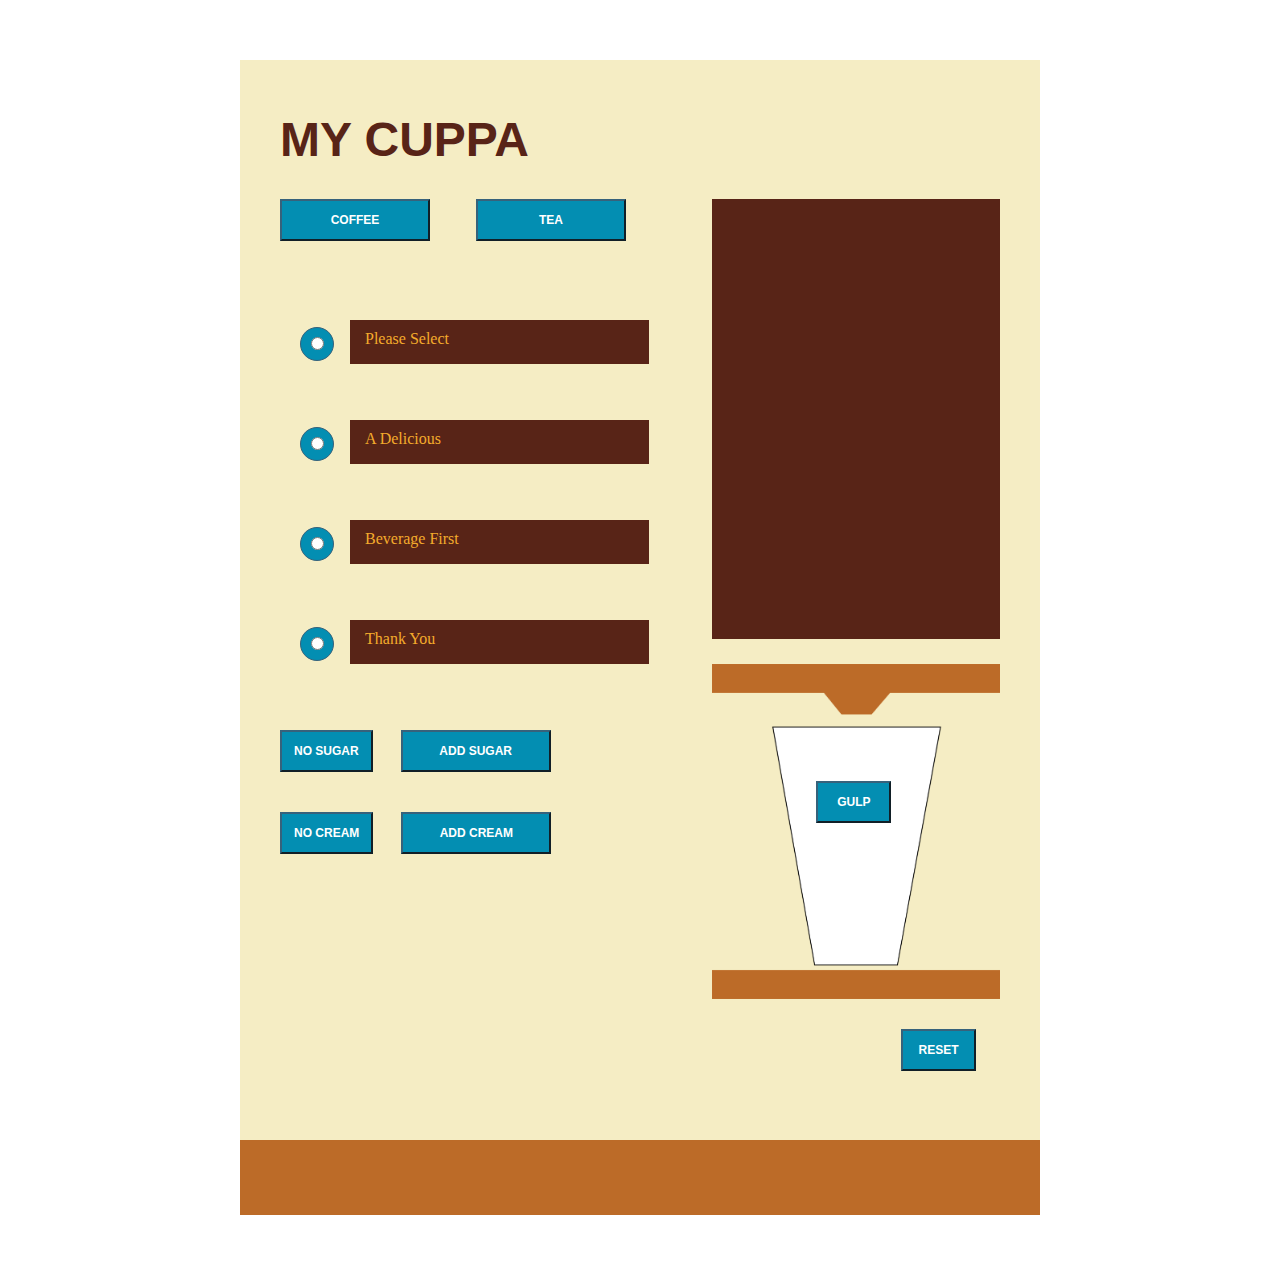
<file: index.html>
<!DOCTYPE html>
<html lang="en">
<head>
    <meta charset="UTF-8">
    <meta name="viewport" content="width=device-width, initial-scale=1.0">
    <title>My Cuppa Machine</title>
    <link rel="stylesheet" type="text/css" href="style.css">

</head>
<body>

<div class="container">

    <!--myCuppa Machine-->
    <div class="machine">

        <div class="cuppaTitle">
            <h1>My Cuppa</h1>
        </div>

    <!--drink options-->
        <div class="cuppaLeft">

            <!--base drink options-->
            <div class="cuppaBase">
                <button class="button" onclick="chooseCoffee()">Coffee</button>
                <button class="button" onclick="chooseTea()">Tea</button>
            </div>

            <!--drink type options-->
            <div class="cuppaType">
                <ul>
                    <li>
                        <input type="radio" name="selector" onclick="optionSelect()" id= "optionButton1">
                        <label for="optionButton1" id="optionText1">Please Select</label>
                        <div class="check"></div>
                    </li>

                    <li>
                        <input type="radio" name="selector" onclick="optionSelect()" id= "optionButton2">
                        <label for="optionButton2" id="optionText2">A Delicious</label>
                        <div class="check"><div class="inside"></div></div>
                    </li>

                    <li>
                        <input type="radio" name="selector" onclick="optionSelect()" id= "optionButton3">
                        <label for="optionButton3" id="optionText3">Beverage First</label>
                        <div class="check"><div class="inside"></div></div>
                    </li>

                    <li>
                        <input type="radio" name="selector" onclick="optionSelect()" id= "optionButton4">
                        <label for="optionButton4" id="optionText4">Thank You</label>
                        <div class="check"><div class="inside"></div></div>
                    </li>
                </ul>
            </div>

            <!--additional drink options-->
            <div class="cuppaFixins">
                <button class="buttonFixins" onclick="noSugar()">No Sugar</button>
                <button class="button" onclick="addSugar()" id="sugarButtonText">Add Sugar</button>
                <p id="sugarLight"></p>
                <button class="buttonFixins" onclick="noCream()">No Cream</button>
                <button class="button" onclick="addCream()" id="creamButtonText">Add Cream</button>
                <p id="creamLight"></p>
            </div>
        </div>

        <!--drink display screen and cup-->
        <div class="cuppaRight">

            <!--display screen-->
            <div class="cuppaDisplay">
                <p id="beverageTextLine"></p>
                <p id="sugarTextLine"></p>
                <p id="creamTextLine"></p>
                <br>
                <p id="subtotalLine"></p>
                <p id="taxLine"></p>
                <p id="totalLine"></p>
            </div>

            <!--drink-->
            <div class="cuppa">
                <img src="cupBackground.png" alt="Drink Cup">
                <div class="gulp">
                    <button class="buttonGulp" onclick="gulp()">Gulp</button>
                </div>
            </div>

            <!--gulp and reset-->


            <div class="reset">
                <button class="buttonReset" onclick="reset()">Reset</button>
            </div>
        </div>

    </div>

    <!--machine base-->
    <div class="footer">

    </div>
</div>

</body>

<!--javascript files and jquery-->
<script src="https://ajax.googleapis.com/ajax/libs/jquery/3.3.1/jquery.min.js"></script>
<script src="script.js"></script>

</html>
</file>
<file: style.css>
h1 {
    font-size: 3em;
    font-family: Arial, sans-serif;
    color: #582417;
    text-transform: uppercase;
    margin-top: 0.25em;
}

p {
    font-family: Andale Mono, serif;
    font-size: 1em;
    color: #F4AB2C;
    padding-left: 10px;
}

.container{
    display: block;
    position: relative;
    margin: 40px auto;
    height: auto;
    max-width: 800px;
    padding: 20px;
}

.machine {
    background-color: #F5EDC4;
    padding: 40px;
    min-height: 1000px;
}

.cuppaLeft {
    float: left;
    width: 60%;
}

.cuppaRight {
    float: right;
    width: 40%;
}

.cuppaType {
    padding: 20px;
}

.cuppaBase {
    padding-bottom: 25px;
}

.cuppaDisplay {
    height: auto;
    min-height: 420px;
    width: auto;
    padding: 10px;
    margin-bottom: 25px;
    background-color: #582417;
}

.cuppa {
    min-height: 340px;
    width: 100%;
}

img {
    width: 100%;
}

/* Button styles */
.button {
    background-color: #038EB2;
    border-color: #37627B;
    padding: 1em;
    margin-right: 3.5em;
    margin-bottom: 2em;
    color: white;
    font-family: Arial, sans-serif;
    text-transform: uppercase;
    font-weight: bold;
    font-size: 0.75em;
    min-width: 150px;
    width: 30%;
    cursor: pointer;
}

.button:hover {
    background-color: #F4AB2C;
}

.gulp {
    position: absolute;
    top: 62%;
    left: 71%;
    width: 100%;
    height: auto;
}

.buttonGulp {
    background-color: #038EB2;
    border-color: #37627B;
    padding: 1em;
    color: white;
    font-family: Arial, sans-serif;
    text-transform: uppercase;
    font-weight: bold;
    font-size: 0.75em;
    min-width: 75px;
    cursor: pointer;
    margin: auto;
}

.buttonGulp:hover {
    background-color: #F4AB2C;
}

.buttonFixins {
    background-color: #038EB2;
    border-color: #37627B;
    padding: 1em;
    margin-right: 2em;
    color: white;
    font-family: Arial, sans-serif;
    text-transform: uppercase;
    font-weight: bold;
    font-size: 0.75em;
    min-width: 75px;
    cursor: pointer;
}

.buttonFixins:hover {
    background-color: #F4AB2C;
}

.reset {
    float: right;
    min-height: 40px;
    margin-top: 25px;
    margin-bottom: 25px;
}

.buttonReset {
    background-color: #038EB2;
    border-color: #37627B;
    padding: 1em;
    margin-right: 2em;
    color: white;
    font-family: Arial, sans-serif;
    text-transform: uppercase;
    font-weight: bold;
    font-size: 0.75em;
    min-width: 75px;
    cursor: pointer;
}

.buttonReset:hover {
    background-color: #F4AB2C;
}



/* Radio Input style */
.container ul{
    list-style: none;
    margin: 0;
    padding: 0;
    overflow: auto;
}

ul li{
    color: #038EB2;
    display: block;
    position: relative;
    float: left;
    width: 100%;
    height: 100px;
}

ul li input[type=radio]{
    position: absolute;
    margin: 27px 15px 27px 11px;
    cursor: pointer;
    z-index: 10;
}

ul li label{
    display: block;
    position: relative;
    font-family: Andale Mono, serif;
    font-weight: 300;
    font-size: 1em;
    padding: 10px 10px 10px 15px;
    margin: 10px 10px 10px 50px;
    height: 1.5em;
    color: #F4AB2C;
    width: 70%;
    background-color: #582417;
    z-index: 9;
    -webkit-transition: all 0.25s linear;
}

ul li:hover label{
}

ul li .check{
    display: block;
    position: absolute;
    background-color: #038EB2;
    border: 1px solid #37627B;
    border-radius: 100%;
    height: 2em;
    width: 2em;
    top: 17px;
    left: 0;
    z-index: 5;
    transition: border .25s linear;
    -webkit-transition: border .25s linear;
}

ul li:hover .check {
    background-color: #F4AB2C;
}

ul li .check::before {
    display: block;
    position: absolute;
    content: '';
    border-radius: 100%;
    height: 15px;
    width: 15px;
    top: 5px;
    left: 5px;
    margin: auto;
    transition: background 0.25s linear;
    -webkit-transition: background 0.25s linear;
}

input[type=radio]:checked ~ .check {
    background-color: #F4AB2C;
}

input[type=radio]:checked ~ .check::before{
    background-color: #F4AB2C;
}

.footer {
    background-color: #BC6B28;
    height: 75px;
}


/* Responsive Media Styling */
@media only screen and (max-width: 800px) {
    .cuppaTitle {
        text-align: center;
    }

    .machine {
        min-height: 2200px;
    }

    .cuppaLeft {
        float: none;
        width: 100%;
    }

    .cuppaRight {
        float: none;
        width: 100%;
    }

    .cuppaBase {
      margin: 25px;
    }

    .button {
        width: 100%;

    }

    .buttonFixins {
        width: 100%;
        margin-bottom: 2em;

    }

    ul li label{
        height: 2.5em;
    }

    .cuppaFixins {
        margin: 25px;
    }

    .gulp {
        top: 70%;
        left: 45%;
    }
}

@media only screen and (max-width: 600px) {
    .machine {
    }

    .gulp {
        top: 72%;
        left: 41%;
    }
    .buttonGulp {
        padding: 1.20em
    }

}
</file>
